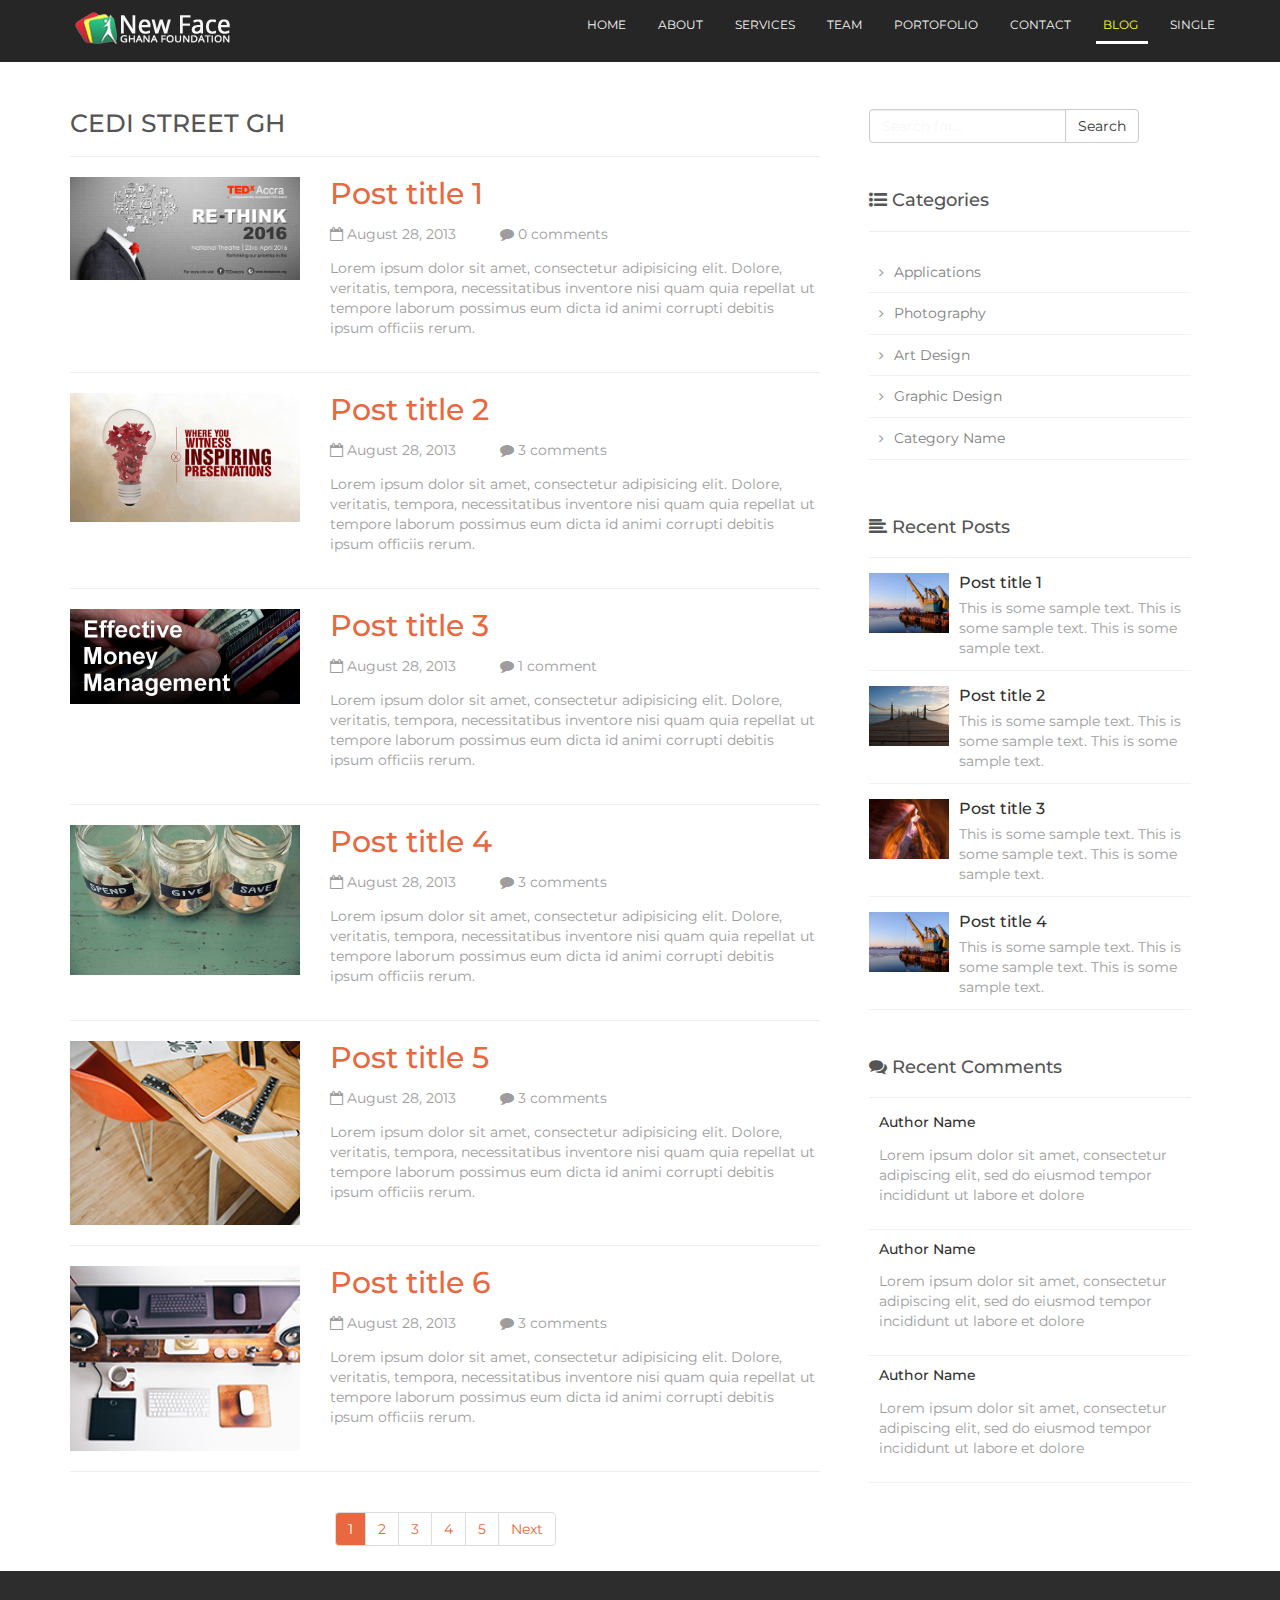
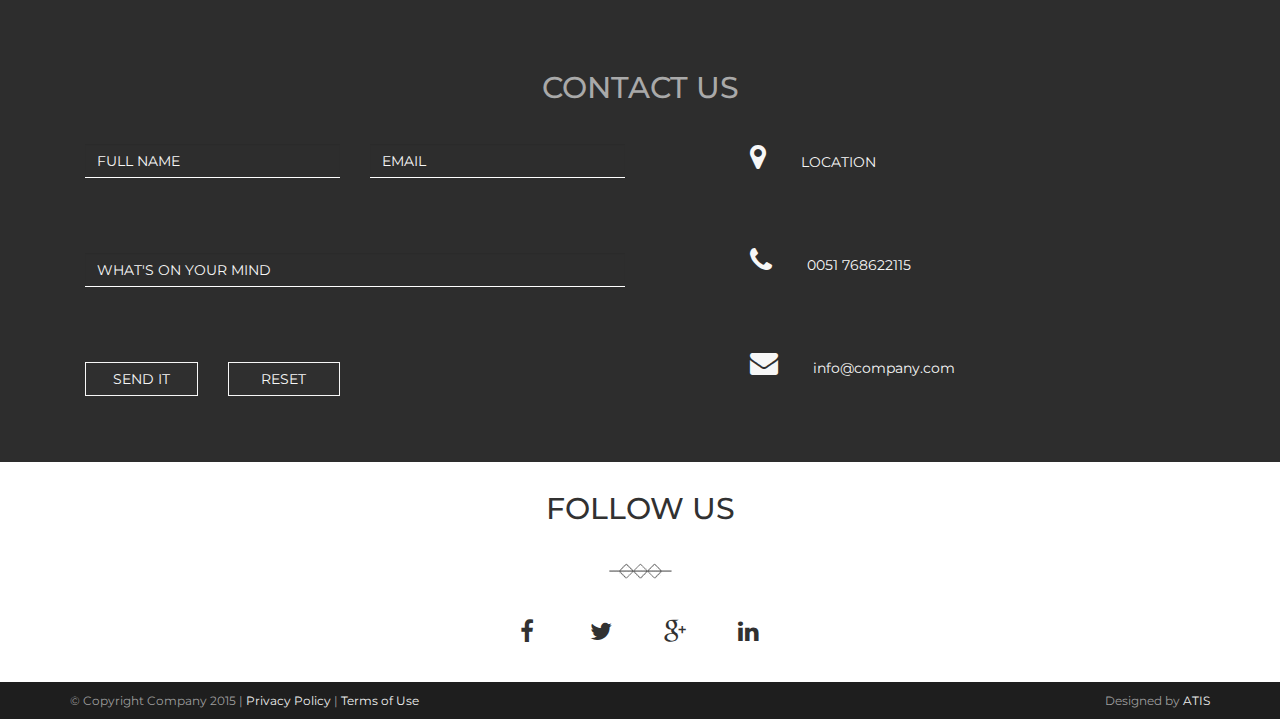
<file: blog.html>
<!DOCTYPE html>
<html lang="en">

	<head>
		<meta charset="utf-8">
		<meta http-equiv="X-UA-Compatible" content="IE=edge">
		<meta name="viewport" content="width=device-width, initial-scale=1">
		<meta name="description" content="">
		<meta name="author" content="">

        <title>Cedi Street - Blog</title>

        <!-- Bootstrap Core CSS -->

        <link href="css/bootstrap.min.css" rel="stylesheet">

        <!-- Custom Fonts -->
        <link href="font-awesome/css/font-awesome.min.css" rel="stylesheet" type="text/css">

        <!-- Custom CSS -->
		<link rel="stylesheet" href="css/style.css" >
        
        <!-- HTML5 Shim and Respond.js IE8 support of HTML5 elements and media queries -->
        <!-- WARNING: Respond.js doesn't work if you view the page via file:// -->
        <!--[if lt IE 9]>
            <script src="https://oss.maxcdn.com/libs/html5shiv/3.7.0/html5shiv.js"></script>
            <script src="https://oss.maxcdn.com/libs/respond.js/1.4.2/respond.min.js"></script>
            <![endif]

############Crafted#######With########Love##########From+_()_+)***()(*&?##WOEP_Inc#######



-->

	</head>

	<body data-spy="scroll">
		<!-- Navigation -->
		<nav class="navbar navbar-inverse navbar-fixed-top">
			<div class="container">
				<div class="navbar-header">
					<button type="button" class="navbar-toggle" data-toggle="collapse" data-target="#bs-example-navbar-collapse-1">
						<span class="sr-only">Toggle navigation</span>
						<span class="icon-bar"></span>
						<span class="icon-bar"></span>
						<span class="icon-bar"></span>
					</button>
					<a class="navbar-brand" href="#"><img src="images/newface7white.png" alt="company logo"/></a>
				</div>
				<div class="collapse navbar-collapse" id="bs-example-navbar-collapse-1">
					<ul class="nav navbar-nav navbar-right custom-menu">
						<li><a href="index.html#home">Home</a></li>
						<li><a href="index.html#about">About</a></li>
						<li><a href="index.html#services">Services</a></li>
						<li><a href="index.html#meet-team">Team</a></li>
						<li><a href="index.html#portfolio1">Portofolio</a></li>
						<li><a href="index.html#contact">Contact</a></li>
						<li class="active"><a href="blog.html">Blog</a></li>
						<li><a href="single-post.html">Single</a></li>
					</ul>
				</div>
			</div>
		</nav>

		<!-- Page Content -->
		<section class="container blog">
			<div class="row">
		        <!-- Blog Column -->
		        <div class="col-md-8">
		            <h1 class="page-header sidebar-title">
		                CEDI STREET GH
		            </h1>
		            <!-- First Blog Post -->
		            <div class="row blogu">
		                <div class="col-sm-4 col-md-4 ">
		                    <div class="blog-thumb">
		                        <a href="#">
		                            <img class="img-responsive" src="images/ted.jpg" alt="photo">
		                        </a>
		                    </div>
		                </div>
		                <div class="col-sm-8 col-md-8">
		                    <h2 class="blog-title">
		                        <a href="#">Post title 1</a>
		                    </h2>
		                    <p><i class="fa fa-calendar-o"></i>  August 28, 2013 
		                        <span class="comments-padding"></span>
		                        <i class="fa fa-comment"></i> 0 comments
		                    </p>
		                    <p>Lorem ipsum dolor sit amet, consectetur adipisicing elit. Dolore, veritatis, tempora, necessitatibus inventore nisi quam quia repellat ut tempore laborum possimus eum dicta id animi corrupti debitis ipsum officiis rerum.</p>
		                </div>
		            </div>
		            <hr>
		            <!-- Second Blog Post -->
		            <div class="row">
		                <div class="col-sm-4 col-md-4">
		                    <div class="blog-thumb">
		                        <a href="#">
		                            <img class="img-responsive" src="images/idea.png" alt="photo">
		                        </a>
		                    </div>
		                </div>
		                <div class="col-sm-8 col-md-8">
		                    <h2 class="blog-title">
		                        <a href="#">Post title 2</a>
		                    </h2>
		                    <p><i class="fa fa-calendar-o"></i> August 28, 2013 
		                       <span class="comments-padding"></span>
		                       <i class="fa fa-comment"></i> 3 comments
		                    </p>
		                    <p>Lorem ipsum dolor sit amet, consectetur adipisicing elit. Dolore, veritatis, tempora, necessitatibus inventore nisi quam quia repellat ut tempore laborum possimus eum dicta id animi corrupti debitis ipsum officiis rerum.</p>
		                </div>
		            </div>
		            <hr>
		            <!-- Third Blog Post -->
		            <div class="row">
		                <div class="col-sm-4 col-md-4">
		                    <div class="blog-thumb">
		                        <a href="#">
		                        <img class="img-responsive" src="images/ef.jpg" alt="photo">
		                        </a>
		                    </div>
		                </div>
		                <div class="col-sm-8 col-md-8">
		                    <h2 class="blog-title">
		                        <a href="#">Post title 3</a>
		                    </h2>
		                    <p><i class="fa fa-calendar-o"></i>  August 28, 2013 
		                        <span class="comments-padding"></span>
		                        <i class="fa fa-comment"></i> 1 comment
		                    </p>
		                    <p>Lorem ipsum dolor sit amet, consectetur adipisicing elit. Dolore, veritatis, tempora, necessitatibus inventore nisi quam quia repellat ut tempore laborum possimus eum dicta id animi corrupti debitis ipsum officiis rerum.</p>
		                </div>
		            </div>
		            <hr>
		            <!-- Fourth Blog Post -->
		            <div class="row">
		                <div class="col-sm-4 col-md-4">
		                    <div class="blog-thumb">
		                        <a href="#">
		                            <img class="img-responsive" src="images/money.jpg" alt="photo">
		                        </a>
		                    </div>
		                </div>
		                <div class="col-sm-8 col-md-8">
		                    <h2 class="blog-title">
		                        <a href="#">Post title 4</a>
		                    </h2>
		                    <p><i class="fa fa-calendar-o"></i> August 28, 2013 
		                       <span class="comments-padding"></span>
		                       <i class="fa fa-comment"></i> 3 comments
		                    </p>
		                    <p>Lorem ipsum dolor sit amet, consectetur adipisicing elit. Dolore, veritatis, tempora, necessitatibus inventore nisi quam quia repellat ut tempore laborum possimus eum dicta id animi corrupti debitis ipsum officiis rerum.</p>
		                </div>
		            </div>

		             <hr>
		            <!-- Fifth Blog Post -->
		            <div class="row">
		                <div class="col-sm-4 col-md-4">
		                    <div class="blog-thumb">
		                        <a href="#">
		                            <img class="img-responsive" src="images/blog-photo2.jpg" alt="photo">
		                        </a>
		                    </div>
		                </div>
		                <div class="col-sm-8 col-md-8">
		                    <h2 class="blog-title">
		                        <a href="#">Post title 5</a>
		                    </h2>
		                    <p><i class="fa fa-calendar-o"></i> August 28, 2013 
		                       <span class="comments-padding"></span>
		                       <i class="fa fa-comment"></i> 3 comments
		                    </p>
		                    <p>Lorem ipsum dolor sit amet, consectetur adipisicing elit. Dolore, veritatis, tempora, necessitatibus inventore nisi quam quia repellat ut tempore laborum possimus eum dicta id animi corrupti debitis ipsum officiis rerum.</p>
		                </div>
		            </div>

		             <hr>
		            <!-- Six Blog Post -->
		            <div class="row">
		                <div class="col-sm-4 col-md-4">
		                    <div class="blog-thumb">
		                        <a href="#">
		                            <img class="img-responsive" src="images/blog-photo3.jpg" alt="photo">
		                        </a>
		                    </div>
		                </div>
		                <div class="col-sm-8 col-md-8">
		                    <h2 class="blog-title">
		                        <a href="#">Post title 6</a>
		                    </h2>
		                    <p><i class="fa fa-calendar-o"></i> August 28, 2013 
		                       <span class="comments-padding"></span>
		                       <i class="fa fa-comment"></i> 3 comments
		                    </p>
		                    <p>Lorem ipsum dolor sit amet, consectetur adipisicing elit. Dolore, veritatis, tempora, necessitatibus inventore nisi quam quia repellat ut tempore laborum possimus eum dicta id animi corrupti debitis ipsum officiis rerum.</p>
		                </div>
		            </div>
		            


		            <hr>
		            <div class="text-center"> 
		                <ul class="pagination"> 
		                    <li class="active"> <a href="#">1</a> </li> 
		                    <li> <a href="#">2</a> </li> 
		                    <li> <a href="#">3</a> </li> 
		                    <li> <a href="#">4</a> </li> 
		                    <li> <a href="#">5</a> </li> 
		                    <li> <a href="#">Next</a> </li> 
		                </ul> 
		            </div>
		        </div>
		            <!-- Blog Sidebar Column -->
		            <aside class="col-md-4 sidebar-padding">
		                <div class="blog-sidebar">
		                    <div class="input-group searchbar">
		                        <input type="text" class="form-control searchbar" placeholder="Search for...">
		                        <span class="input-group-btn">
		                        <button class="btn btn-default" type="button">Search</button>
		                        </span>
		                    </div><!-- /input-group -->
		                </div>
		                <!-- Blog Categories -->
		                <div class="blog-sidebar">
		                    <h4 class="sidebar-title"><i class="fa fa-list-ul"></i> Categories</h4>
		                    <hr>
		                    <ul class="sidebar-list">
		                        <li><a href="#">Applications</a></li>
		                        <li><a href="#">Photography</a></li>
		                        <li><a href="#">Art Design</a></li>
		                        <li><a href="#">Graphic Design</a></li>
		                        <li><a href="#">Category Name</a></li>
		                    </ul>
		                </div>
		                <!-- Recent Posts -->
		                <div class="blog-sidebar">
		                    <h4 class="sidebar-title"><i class="fa fa-align-left"></i> Recent Posts</h4>
		                    <hr style="margin-bottom: 5px;">

		                    <div class="media">
		                        <a class="pull-left" href="#">
		                            <img class="img-responsive media-object" src="images/blog1.jpg" alt="Media Object">
		                        </a>
		                        <div class="media-body">
		                            <h4 class="media-heading"><a href="#">Post title 1</a></h4>
		                            This is some sample text. This is some sample text. This is some sample text.
		                        </div>
		                    </div>

		                    <div class="media">
		                        <a class="pull-left" href="#">
		                            <img class="img-responsive media-object" src="images/blog2.jpg" alt="Media Object">
		                        </a>
		                        <div class="media-body">
		                            <h4 class="media-heading"><a href="#">Post title 2</a></h4>
		                            This is some sample text. This is some sample text. This is some sample text.
		                        </div>
		                    </div>

		                    <div class="media">
		                        <a class="pull-left" href="#">
		                            <img class="img-responsive media-object" src="images/blog3.jpg" alt="Media Object">
		                        </a>
		                        <div class="media-body">
		                            <h4 class="media-heading"><a href="#">Post title 3</a></h4>
		                            This is some sample text. This is some sample text. This is some sample text.
		                        </div>
		                    </div>
		                    <div class="media">
		                        <a class="pull-left" href="#">
		                            <img class="img-responsive media-object" src="images/blog1.jpg" alt="Media Object">
		                        </a>
		                        <div class="media-body">
		                            <h4 class="media-heading"><a href="#">Post title 4</a></h4>
		                            This is some sample text. This is some sample text. This is some sample text.
		                        </div>
		                    </div>
		                </div>

		                <div class="blog-sidebar">
		                    <h4 class="sidebar-title"><i class="fa fa-comments"></i> Recent Comments</h4>
		                    <hr style="margin-bottom: 5px;">
		                     <ul class="sidebar-list">
		                        <li><h5 class="blog-title">Author Name</h5><p>Lorem ipsum dolor sit amet, consectetur adipiscing elit, sed do eiusmod tempor incididunt ut labore et dolore</p>
		                        </li>
		                        <li><h5 class="blog-title">Author Name</h5><p>Lorem ipsum dolor sit amet, consectetur adipiscing elit, sed do eiusmod tempor incididunt ut labore et dolore</p>
		                        </li>
		                        <li><h5 class="blog-title">Author Name</h5><p>Lorem ipsum dolor sit amet, consectetur adipiscing elit, sed do eiusmod tempor incididunt ut labore et dolore</p>
		                        </li>
							</ul>
						</div>

					</aside>
				</div>
		    </section>

        
		<section id="contact">
			<div class="container"> 
				<div class="row">
					<div class="col-md-12">
						<div class="col-lg-12">
							<div class="text-center color-elements">
							<h2>Contact Us</h2>
							</div>
						</div>
						<div class="col-lg-6 col-md-8">
							<form class="inline" id="contactForm" method="post" >
								<div class="row">
									<div class="col-sm-6 height-contact-element">
										<div class="form-group">
											<input type="text" name="first_name" class="form-control custom-labels" id="name" placeholder="FULL NAME" required data-validation-required-message="Please write your name!"/>
											<p class="help-block text-danger"></p>
										</div>
									</div>
									<div class="col-sm-6 height-contact-element">
										<div class="form-group">
											<input type="email" name="email" class="form-control custom-labels" id="email" placeholder="EMAIL" required data-validation-required-message="Please write your email!"/>
											<p class="help-block text-danger"></p>
										</div>
									</div>
									<div class="col-sm-12 height-contact-element">
										<div class="form-group">
											<input type="text" name="message" class="form-control custom-labels" id="message" placeholder="WHAT'S ON YOUR MIND" required data-validation-required-message="Please write a message!"/>
										</div>
									</div>
									<div class="col-sm-3 col-xs-6 height-contact-element">
										<div class="form-group">
											<input type="submit" class="btn btn-md btn-custom btn-noborder-radius" value="Send It"/>
										</div>
									</div>
									<div class="col-sm-3 col-xs-6 height-contact-element">
										<div class="form-group">
											<button type="button" class="btn btn-md btn-noborder-radius btn-custom" name="reset">RESET
											</button>
										</div>
									</div>
									<div class="col-sm-3 col-xs-6 height-contact-element">
										<div class="form-group">
											<div id="response_holder"></div>
										</div>
									</div>
									<div class="col-sm-12 contact-msg">
									<div id="success"></div>
									</div>
								</div>
							</form>
						</div>
						<div class="col-lg-5 col-md-3 col-lg-offset-1 col-md-offset-1">
							<div class="row">
								<div class="col-md-12 height-contact-element">
									<div class="form-group">
										<i class="fa fa-2x fa-map-marker"></i>
										<span class="text">LOCATION</span>
									</div>
								</div>
								<div class="col-md-12 height-contact-element">
									<div class="form-group">
										<i class="fa fa-2x fa-phone"></i>
										<span class="text">0051 768622115</span>
									 </div>
								 </div>
								<div class="col-md-12 height-contact-element">    
									<div class="form-group">
										<i class="fa fa-2x fa-envelope"></i>
										<span class="text">info@company.com</span>
									</div>
								</div>
							</div>
						</div>
					</div>
				</div>
			</div>
		</section>

		<section id="follow-us">
			<div class="container"> 
				<div class="text-center height-contact-element">
					<h2>FOLLOW US</h2>
				</div>
				<img class="img-responsive displayed" src="images/short.png" alt="short" />
				<div class="text-center height-contact-element">
					<ul class="list-unstyled list-inline list-social-icons">
						<li class="active"><a href="#"><i class="fa fa-facebook social-icons"></i></a></li>
						<li><a href="#"><i class="fa fa-twitter social-icons"></i></a></li>
						<li><a href="#"><i class="fa fa-google-plus social-icons"></i></a></li>
						<li><a href="#"><i class="fa fa-linkedin social-icons"></i></a></li>
					</ul>
				</div>
			</div>
		</section>

		<footer id="footer">
			<div class="container">
				<div class="row myfooter">
					<div class="col-sm-6"><div class="pull-left">
					© Copyright Company 2015 | <a href="#">Privacy Policy</a> | <a href="#">Terms of Use</a>
					</div></div>
					<div class="col-sm-6">
						<div class="pull-right">Designed by <a href="http://www.atis.al">ATIS</a></div>
					</div>
				</div>
			</div>
		</footer>


        <!-- jQuery -->
        <script src="js/jquery.js"></script>
        <!-- Bootstrap Core JavaScript -->
        <script src="js/bootstrap.min.js"></script>


        <!--Jquery Smooth Scrolling-->
        <script>
            $(document).ready(function(){
                $('.custom-menu a[href^="#"], .intro-scroller .inner-link').on('click',function (e) {
                    e.preventDefault();

                    var target = this.hash;
                    var $target = $(target);

                    $('html, body').stop().animate({
                        'scrollTop': $target.offset().top
                    }, 900, 'swing', function () {
                        window.location.hash = target;
                    });
                });

                $('a.page-scroll').bind('click', function(event) {
                    var $anchor = $(this);
                    $('html, body').stop().animate({
                        scrollTop: $($anchor.attr('href')).offset().top
                    }, 1500, 'easeInOutExpo');
                    event.preventDefault();
                });

               $(".nav a").on("click", function(){
                     $(".nav").find(".active").removeClass("active");
                    $(this).parent().addClass("active");
            	});

                $('body').append('<div id="toTop" class="btn btn-primary color1"><span class="glyphicon glyphicon-chevron-up"></span></div>');
                    $(window).scroll(function () {
                        if ($(this).scrollTop() != 0) {
                            $('#toTop').fadeIn();
                        } else {
                            $('#toTop').fadeOut();
                        }
                    }); 
                $('#toTop').click(function(){
                    $("html, body").animate({ scrollTop: 0 }, 700);
                    return false;
                });

            });
        </script>

    </body>
</html>
</file>
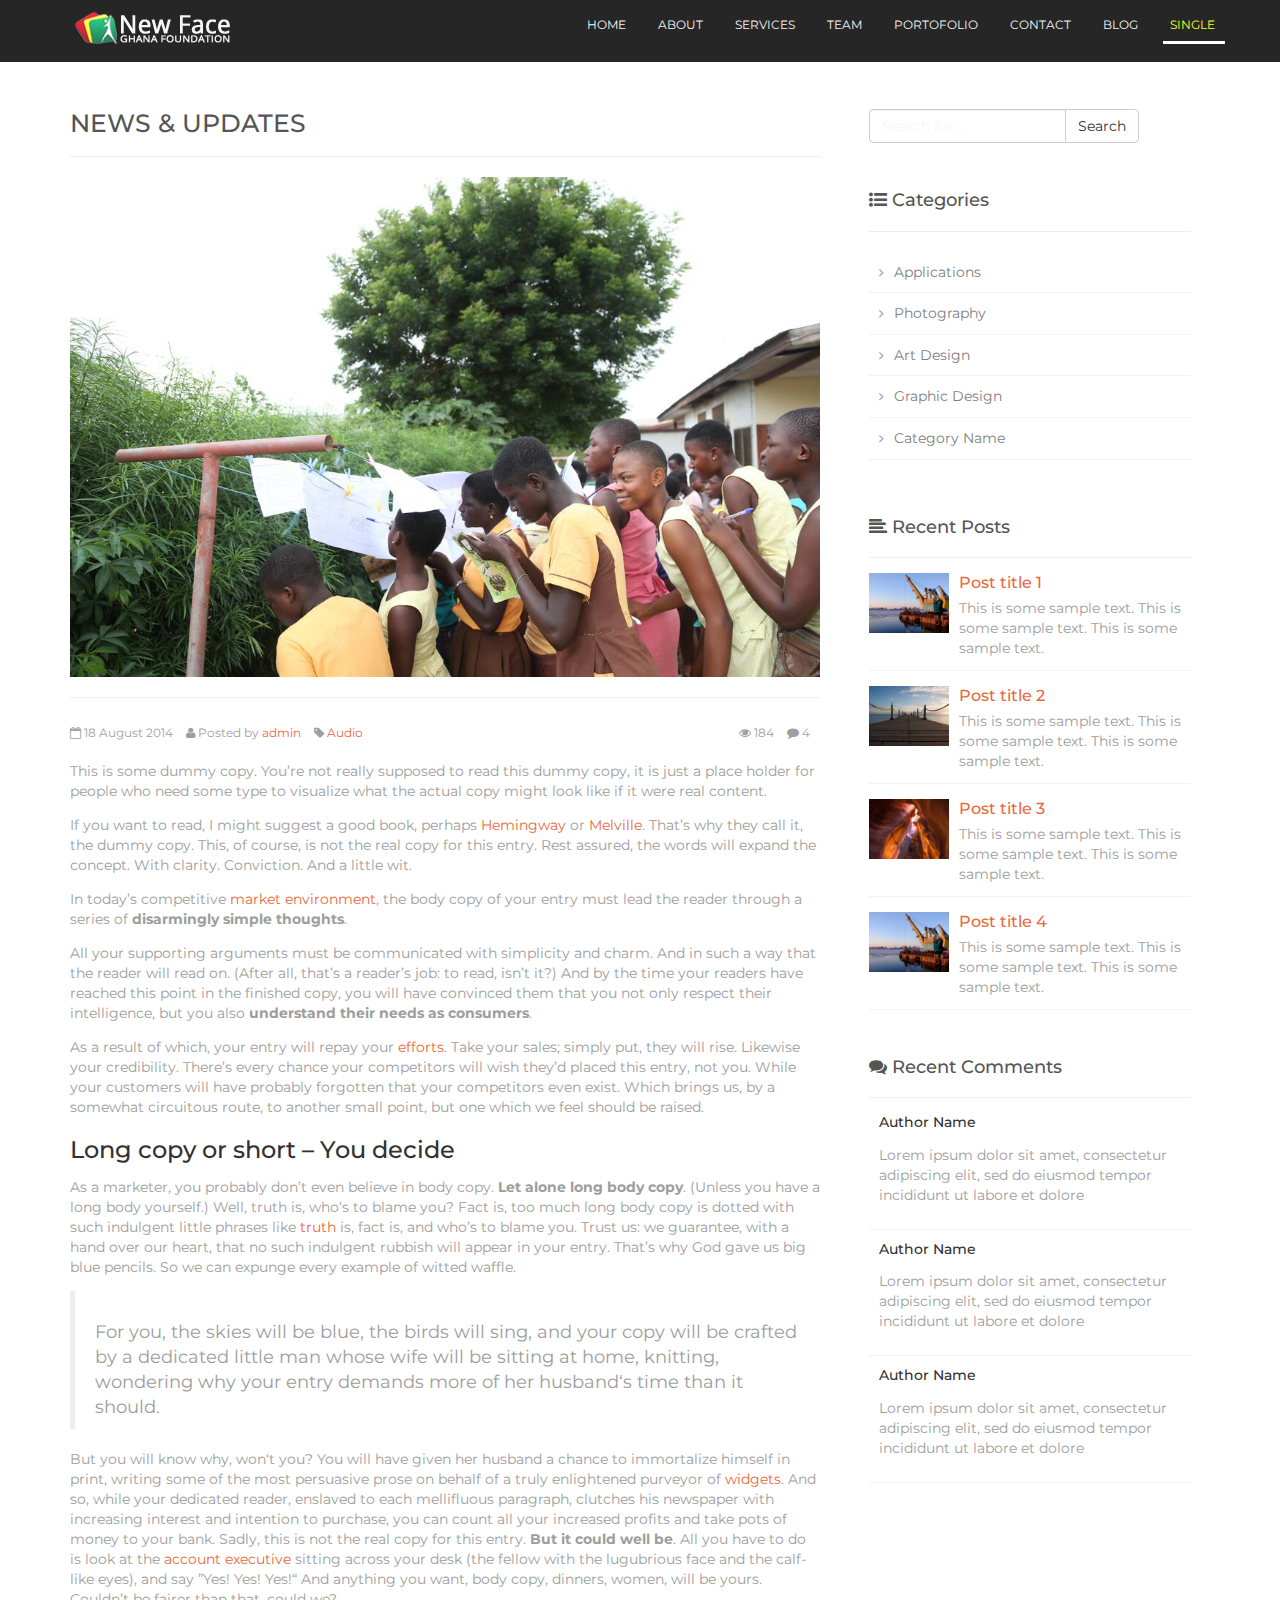
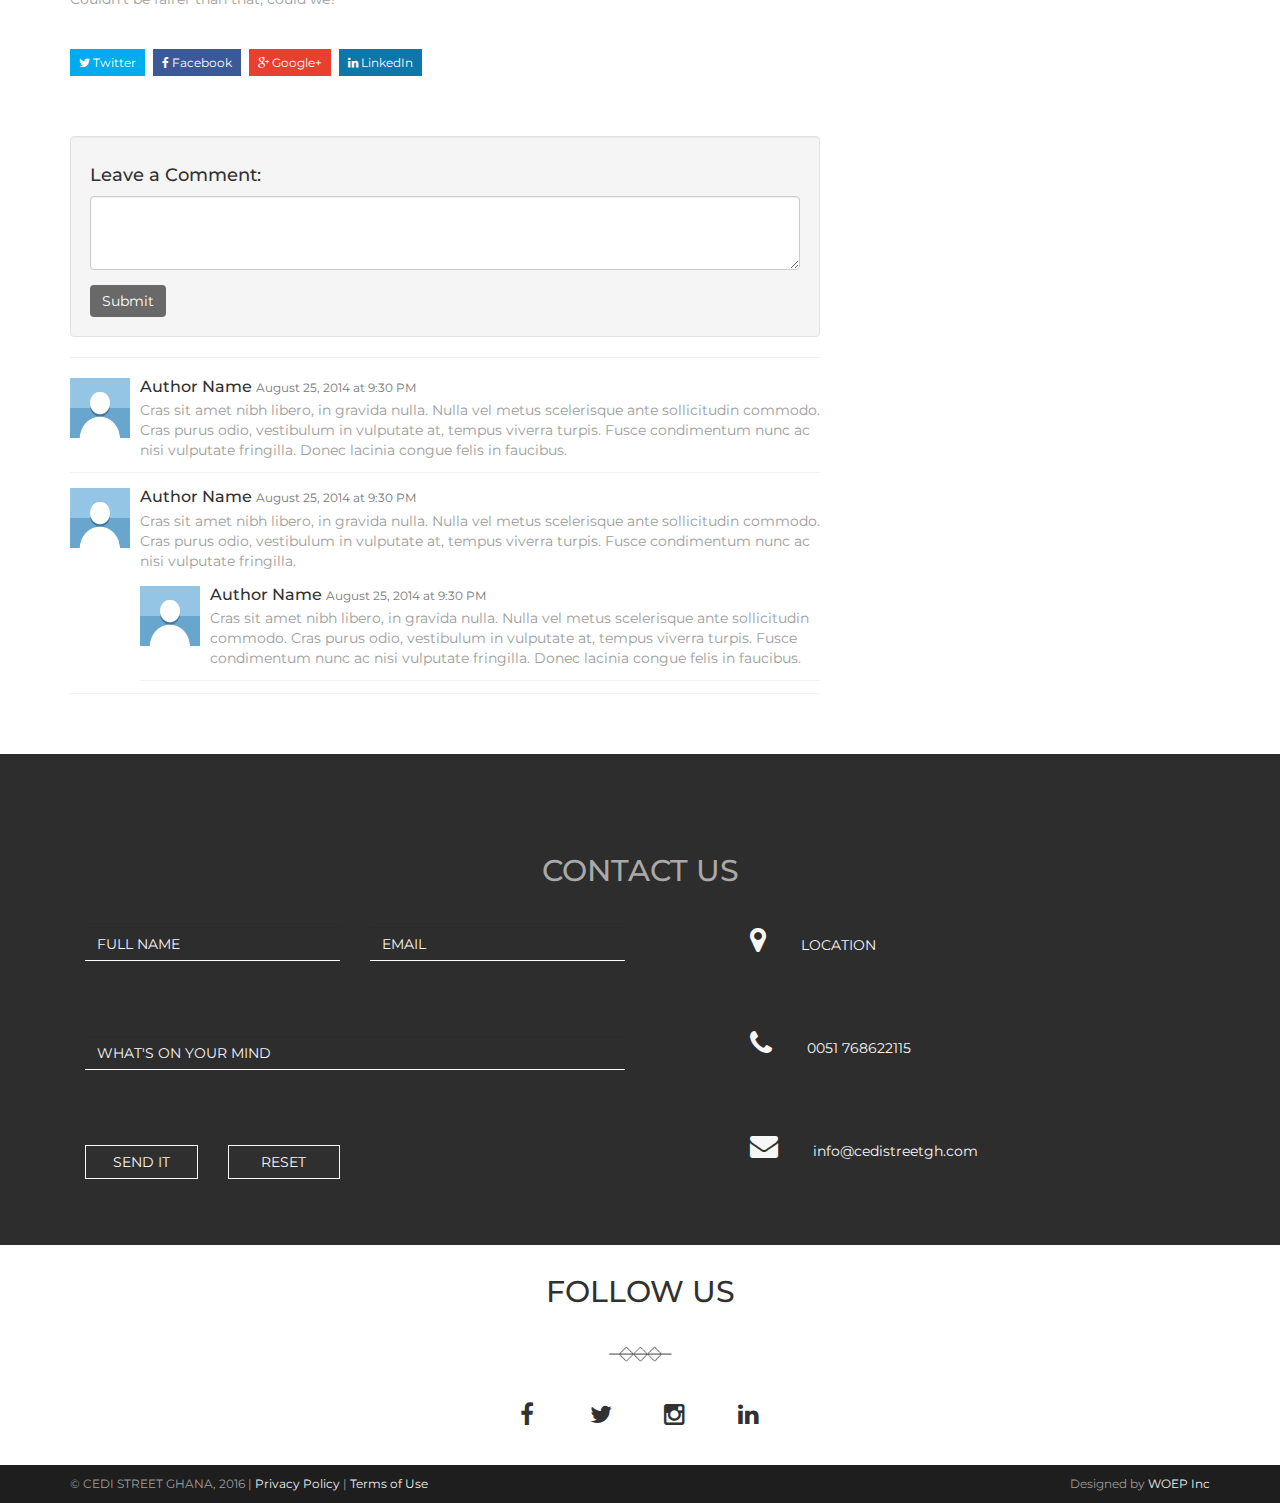
<file: single-post.html>
<!DOCTYPE html>
<html lang="en">

	<head>
		<meta charset="utf-8">
		<meta http-equiv="X-UA-Compatible" content="IE=edge">
		<meta name="viewport" content="width=device-width, initial-scale=1">
		<meta name="description" content="">
		<meta name="author" content="ATIS">

        <title>Cedi Street Gh</title>

        <!-- Bootstrap Core CSS -->

        <link href="css/bootstrap.min.css" rel="stylesheet">

        <!-- Custom Fonts -->
        <link href="font-awesome/css/font-awesome.min.css" rel="stylesheet" type="text/css">

        <!-- Custom CSS -->
		<link rel="stylesheet" href="css/style.css" >
        
        <!-- HTML5 Shim and Respond.js IE8 support of HTML5 elements and media queries -->
        <!-- WARNING: Respond.js doesn't work if you view the page via file:// -->
        <!--[if lt IE 9]>
            <script src="https://oss.maxcdn.com/libs/html5shiv/3.7.0/html5shiv.js"></script>
            <script src="https://oss.maxcdn.com/libs/respond.js/1.4.2/respond.min.js"></script>
            <![endif]-->

	</head>

    <body data-spy="scroll">
		<!-- Navigation -->
		<nav class="navbar navbar-inverse navbar-fixed-top">
			<div class="container">
				<div class="navbar-header">
					<button type="button" class="navbar-toggle" data-toggle="collapse" data-target="#bs-example-navbar-collapse-1">
						<span class="sr-only">Toggle navigation</span>
						<span class="icon-bar"></span>
						<span class="icon-bar"></span>
						<span class="icon-bar"></span>
					</button>
					<a class="navbar-brand" href="#"><img src="images/newface7white.png" alt="company logo"/></a>
				</div>
				<div class="collapse navbar-collapse" id="bs-example-navbar-collapse-1">
					<ul class="nav navbar-nav navbar-right custom-menu">
						<li><a href="index.html#home">Home</a></li>
						<li><a href="index.html#about">About</a></li>
						<li><a href="index.html#services">Services</a></li>
						<li><a href="index.html#meet-team">Team</a></li>
						<li><a href="index.html#portfolio1">Portofolio</a></li>
						<li><a href="index.html#contact">Contact</a></li>
						<li><a href="blog.html">Blog</a></li>
						<li class="active"><a href="single-post.html">Single</a></li>
					</ul>
				</div>
			</div>
		</nav>

    <!-- Page Content -->
	    <div class="container blog singlepost">
			<div class="row">
				<article class="col-md-8">
			        <h1 class="page-header sidebar-title">News & Updates</h1>
			        <img src="images/Youthpreneurship%202015%20(113).jpeg" class="img-responsive" alt="photo" />
			        <hr>
					<div class="row">
						<div class="col-md-12">
							<div class="entry-meta">
								 <span><i class="fa fa-calendar-o"></i> 18 August 2014</span>
								 <span><i class="fa fa-user"></i> Posted by <a href="#">admin</a></span>  
								 <span> <i class="fa fa-tag"></i> <a href="#" rel="tag">Audio</a></span>
								 <div class="pull-right"><span><i class="fa fa-eye"></i> 184</span> <span><i class="fa fa-comment"></i> 4</span></div>
							</div>
					</div>
					</div>
					<p>This is some dummy copy. You&rsquo;re not really supposed to read this dummy copy, it is just a place holder for people who need some type to visualize what the actual copy might look like if it were real content.</p>
					<p>If you want to read, I might suggest a good book, perhaps <a title="Hemingway" href="http://en.wikipedia.org/wiki/Ernest_Hemingway">Hemingway</a> or <a title="Melville" href="http://en.wikipedia.org/wiki/Herman_Melville">Melville</a>. That&rsquo;s why they call it, the dummy copy. This, of course, is not the real copy for this entry. Rest assured, the words will expand the concept. With clarity. Conviction. And a little wit.</p>
					<p>In today&rsquo;s competitive <a title="market environment" href="http://en.wikipedia.org/wiki/Market_environment">market environment</a>, the body copy of your entry must lead the reader through a series of <strong>disarmingly simple thoughts</strong>.</p>
					<p>All your supporting arguments must be communicated with simplicity and charm. And in such a way that the reader will read on. (After all, that&rsquo;s a reader&rsquo;s job: to read, isn&rsquo;t it?) And by the time your readers have reached this point in the finished copy, you will have convinced them that you not only respect their intelligence, but you also <strong>understand their needs as consumers</strong>.</p>
					<p>As a result of which, your entry will repay your <a title="writing" href="http://en.wikipedia.org/wiki/Writing">efforts</a>. Take your sales; simply put, they will rise. Likewise your credibility. There&rsquo;s every chance your competitors will wish they&rsquo;d placed this entry, not you. While your customers will have probably forgotten that your competitors even exist. Which brings us, by a somewhat circuitous route, to another small point, but one which we feel should be raised.</p>
					<h3>Long copy or short – You decide</h3>
					<p>As a marketer, you probably don&rsquo;t even believe in body copy. <strong>Let alone long body copy</strong>. (Unless you have a long body yourself.) Well, truth is, who&lsquo;s to blame you? Fact is, too much long body copy is dotted with such indulgent little phrases like <a title="truth" href="http://en.wikipedia.org/wiki/Truth">truth</a> is, fact is, and who&rsquo;s to blame you. Trust us: we guarantee, with a hand over our heart, that no such indulgent rubbish will appear in your entry. That&rsquo;s why God gave us big blue pencils. So we can expunge every example of witted waffle.</p>
					<blockquote>
					  <p>For you, the skies will be blue, the birds will sing, and your copy will be crafted by a dedicated little man whose wife will be sitting at home, knitting, wondering why your entry demands more of her husband&lsquo;s time than it should.</p>
					</blockquote>
					<p>But you will know why, won&lsquo;t you? You will have given her husband a chance to immortalize himself in print, writing some of the most persuasive prose on behalf of a truly enlightened purveyor of <a title="widgets" href="http://en.wikipedia.org/wiki/Widgets">widgets</a>. And so, while your dedicated reader, enslaved to each mellifluous paragraph, clutches his newspaper with increasing interest and intention to purchase, you can count all your increased profits and take pots of money to your bank. Sadly, this is not the real copy for this entry. <strong>But it could well be</strong>. All you have to do is look at the <a title="account executive" href="http://en.wikipedia.org/wiki/Account_executive">account executive</a> sitting across your desk (the fellow with the lugubrious face and the calf-like eyes), and say &rdquo;Yes! Yes! Yes!&ldquo; And anything you want, body copy, dinners, women, will be yours. Couldn&rsquo;t be fairer than that, could we?</p>

					<div class="mysharing">
					<!-- Twitter -->
					<a href="http://twitter.com/home?status=" title="Share on Twitter" target="_blank" class="btn btn-twitter"><i class="fa fa-twitter"></i> Twitter</a>
					 <!-- Facebook -->
					<a href="https://www.facebook.com/sharer/sharer.php?u=" title="Share on Facebook" target="_blank" class="btn btn-facebook"><i class="fa fa-facebook"></i> Facebook</a>
					<!-- Google+ -->
					<a href="https://plus.google.com/share?url=" title="Share on Google+" target="_blank" class="btn btn-googleplus"><i class="fa fa-google-plus"></i> Google+</a>
					<!-- LinkedIn --> 
					<a href="http://www.linkedin.com/shareArticle?mini=true" title="Share on LinkedIn" target="_blank" class="btn btn-linkedin"><i class="fa fa-linkedin"></i> LinkedIn</a>
					</div>

					<!-- Blog Comments -->
			        <div class="comments1">
						<div class="well">
							<h4>Leave a Comment:</h4>
							<form>
								<div class="form-group">
									<textarea class="form-control" rows="3"></textarea>
								</div>
								<button type="submit" class="btn btn-primary">Submit</button>
							</form>
						</div>
						<hr>
						<div class="media">
							<a class="pull-left" href="#">
							 	<img class="media-object" src="images/avatar1.png" alt="">
							</a>
							<div class="media-body">
								<h4 class="media-heading">Author Name
									<small>August 25, 2014 at 9:30 PM</small>
								</h4>
								Cras sit amet nibh libero, in gravida nulla. Nulla vel metus scelerisque ante sollicitudin commodo. Cras purus odio, vestibulum in vulputate at, tempus viverra turpis. Fusce condimentum nunc ac nisi vulputate fringilla. Donec lacinia congue felis in faucibus.
							</div>
						</div>
						<div class="media">
							<a class="pull-left" href="#">
							    <img class="media-object" src="images/avatar1.png" alt="">
							</a>
							<div class="media-body">
								<h4 class="media-heading">Author Name
									<small>August 25, 2014 at 9:30 PM</small>
								</h4>
								Cras sit amet nibh libero, in gravida nulla. Nulla vel metus scelerisque ante sollicitudin commodo. Cras purus odio, vestibulum in vulputate at, tempus viverra turpis. Fusce condimentum nunc ac nisi vulputate fringilla.
								<div class="media">
									<a class="pull-left" href="#">
										<img class="media-object" src="images/avatar1.png" alt="">
									</a>
									<div class="media-body">
										<h4 class="media-heading">Author Name
											<small>August 25, 2014 at 9:30 PM</small>
										</h4>
										Cras sit amet nibh libero, in gravida nulla. Nulla vel metus scelerisque ante sollicitudin commodo. Cras purus odio, vestibulum in vulputate at, tempus viverra turpis. Fusce condimentum nunc ac nisi vulputate fringilla. Donec lacinia congue felis in faucibus.
									</div>
								</div>
							</div>
						</div>
			        </div>
			    </article>
				<!-- Blog Sidebar Column -->
				<aside class="col-md-4 sidebar-padding">
					<div class="blog-sidebar">
						<div class="input-group searchbar">
							<input type="text" class="form-control searchbar" placeholder="Search for...">
							<span class="input-group-btn">
							<button class="btn btn-default" type="button">Search</button>
							</span>
						</div><!-- /input-group -->
					</div>
					<!-- Blog Categories -->
					<div class="blog-sidebar">
						<h4 class="sidebar-title"><i class="fa fa-list-ul"></i> Categories</h4>
						<hr>
						<ul class="sidebar-list">
							<li><a href="#">Applications</a></li>
							<li><a href="#">Photography</a></li>
							<li><a href="#">Art Design</a></li>
							<li><a href="#">Graphic Design</a></li>
							<li><a href="#">Category Name</a></li>
						</ul>
					</div>
					<!-- Recent Posts -->
					<div class="blog-sidebar">
					    <h4 class="sidebar-title"><i class="fa fa-align-left"></i> Recent Posts</h4>
					    <hr style="margin-bottom: 5px;">

					    <div class="media">
					        <a class="pull-left" href="#">
					            <img class="img-responsive media-object" src="images/blog1.jpg" alt="Media Object">
					        </a>
					        <div class="media-body">
					            <h4 class="media-heading"><a href="#">Post title 1</a></h4>
					            This is some sample text. This is some sample text. This is some sample text.
					        </div>
					    </div>

					    <div class="media">
					        <a class="pull-left" href="#">
					            <img class="img-responsive media-object" src="images/blog2.jpg" alt="Media Object">
					        </a>
					        <div class="media-body">
					            <h4 class="media-heading"><a href="#">Post title 2</a></h4>
					            This is some sample text. This is some sample text. This is some sample text.
					        </div>
					    </div>

					    <div class="media">
					        <a class="pull-left" href="#">
					            <img class="img-responsive media-object" src="images/blog3.jpg" alt="Media Object">
					        </a>
					        <div class="media-body">
					            <h4 class="media-heading"><a href="#">Post title 3</a></h4>
					            This is some sample text. This is some sample text. This is some sample text.
					        </div>
					    </div>
					    <div class="media">
					        <a class="pull-left" href="#">
					            <img class="img-responsive media-object" src="images/blog1.jpg" alt="Media Object">
					        </a>
					        <div class="media-body">
					            <h4 class="media-heading"><a href="#">Post title 4</a></h4>
					            This is some sample text. This is some sample text. This is some sample text.
					        </div>
					    </div>
					</div>

					<div class="blog-sidebar">
					    <h4 class="sidebar-title"><i class="fa fa-comments"></i> Recent Comments</h4>
					    <hr style="margin-bottom: 5px;">
					     <ul class="sidebar-list">
					        <li><h5 class="blog-title">Author Name</h5><p>Lorem ipsum dolor sit amet, consectetur adipiscing elit, sed do eiusmod tempor incididunt ut labore et dolore</p>
					        </li>
					        <li><h5 class="blog-title">Author Name</h5><p>Lorem ipsum dolor sit amet, consectetur adipiscing elit, sed do eiusmod tempor incididunt ut labore et dolore</p>
					        </li>
					        <li><h5 class="blog-title">Author Name</h5><p>Lorem ipsum dolor sit amet, consectetur adipiscing elit, sed do eiusmod tempor incididunt ut labore et dolore</p>
					        </li>
					    </ul>
					</div>

				</aside>
			</div>
	    </div>


<section id="contact">
			<div class="container"> 
				<div class="row">
					<div class="col-md-12">
						<div class="col-lg-12">
							<div class="text-center color-elements">
							<h2>Contact Us</h2>
							</div>
						</div>
						<div class="col-lg-6 col-md-8">
							<form class="inline" id="contactForm" method="post" >
								<div class="row">
									<div class="col-sm-6 height-contact-element">
										<div class="form-group">
											<input type="text" name="first_name" class="form-control custom-labels" id="name" placeholder="FULL NAME" required data-validation-required-message="Please write your name!"/>
											<p class="help-block text-danger"></p>
										</div>
									</div>
									<div class="col-sm-6 height-contact-element">
										<div class="form-group">
											<input type="email" name="email" class="form-control custom-labels" id="email" placeholder="EMAIL" required data-validation-required-message="Please write your email!"/>
											<p class="help-block text-danger"></p>
										</div>
									</div>
									<div class="col-sm-12 height-contact-element">
										<div class="form-group">
											<input type="text" name="message" class="form-control custom-labels" id="message" placeholder="WHAT'S ON YOUR MIND" required data-validation-required-message="Please write a message!"/>
										</div>
									</div>
									<div class="col-sm-3 col-xs-6 height-contact-element">
										<div class="form-group">
											<input type="submit" class="btn btn-md btn-custom btn-noborder-radius" value="Send It"/>
										</div>
									</div>
									<div class="col-sm-3 col-xs-6 height-contact-element">
										<div class="form-group">
											<button type="button" class="btn btn-md btn-noborder-radius btn-custom" name="reset">RESET
											</button>
										</div>
									</div>
									<div class="col-sm-3 col-xs-6 height-contact-element">
										<div class="form-group">
											<div id="response_holder"></div>
										</div>
									</div>
									<div class="col-sm-12 contact-msg">
									<div id="success"></div>
									</div>
								</div>
							</form>
						</div>
						<div class="col-lg-5 col-md-3 col-lg-offset-1 col-md-offset-1">
							<div class="row">
								<div class="col-md-12 height-contact-element">
									<div class="form-group">
										<i class="fa fa-2x fa-map-marker"></i>
										<span class="text">LOCATION</span>
									</div>
								</div>
								<div class="col-md-12 height-contact-element">
									<div class="form-group">
										<i class="fa fa-2x fa-phone"></i>
										<span class="text">0051 768622115</span>
									 </div>
								 </div>
								<div class="col-md-12 height-contact-element">    
									<div class="form-group">
										<i class="fa fa-2x fa-envelope"></i>
										<span class="text">info@cedistreetgh.com</span>
									</div>
								</div>
							</div>
						</div>
					</div>
				</div>
			</div>
		</section>

		<section id="follow-us">
			<div class="container"> 
				<div class="text-center height-contact-element">
					<h2>FOLLOW US</h2>
				</div>
				<img class="img-responsive displayed" src="images/short.png" alt="short" />
				<div class="text-center height-contact-element">
					<ul class="list-unstyled list-inline list-social-icons">
						<li class="active"><a href="https://www.facebook.com/CediStreetGH/"><i class="fa fa-facebook social-icons"></i></a></li>
						<li><a href=""><i class="fa fa-twitter social-icons"></i></a></li>
						<li><a href="#"><i class="fa fa-instagram social-icons"></i></a></li>
						<li><a href="#"><i class="fa fa-linkedin social-icons"></i></a></li>
					</ul>
				</div>
			</div>
		</section>

		<footer id="footer">
			<div class="container">
				<div class="row myfooter">
					<div class="col-sm-6"><div class="pull-left">
					© CEDI STREET GHANA, 2016 | <a href="#">Privacy Policy</a> | <a href="#">Terms of Use</a>
					</div></div>
					<div class="col-sm-6">
						<div class="pull-right">Designed by <a href="http://www.atis.al">WOEP Inc</a></div>
					</div>
				</div>
			</div>
		</footer>

        <!-- jQuery -->
        <script src="js/jquery.js"></script>
        <!-- Bootstrap Core JavaScript -->
        <script src="js/bootstrap.min.js"></script>

        <!--Jquery Smooth Scrolling-->
        <script>
            $(document).ready(function(){
                $('.custom-menu a[href^="#"], .intro-scroller .inner-link').on('click',function (e) {
                    e.preventDefault();

                    var target = this.hash;
                    var $target = $(target);

                    $('html, body').stop().animate({
                        'scrollTop': $target.offset().top
                    }, 900, 'swing', function () {
                        window.location.hash = target;
                    });
                });
            });
        </script>

        <script>
            $(".nav a").on("click", function(){
                     $(".nav").find(".active").removeClass("active");
                    $(this).parent().addClass("active");
            });
        </script>

        <script>
        //jQuery for page scrolling feature - requires jQuery Easing plugin
            $(function() {
                $('a.page-scroll').bind('click', function(event) {
                    var $anchor = $(this);
                    $('html, body').stop().animate({
                        scrollTop: $($anchor.attr('href')).offset().top
                    }, 1500, 'easeInOutExpo');
                    event.preventDefault();
                });
            });
        </script>

        <script>
            $(document).ready(function(){
                $('body').append('<div id="toTop" class="btn btn-primary color1"><span class="glyphicon glyphicon-chevron-up"></span></div>');
                    $(window).scroll(function () {
                        if ($(this).scrollTop() != 0) {
                            $('#toTop').fadeIn();
                        } else {
                            $('#toTop').fadeOut();
                        }
                    }); 
                $('#toTop').click(function(){
                    $("html, body").animate({ scrollTop: 0 }, 700);
                    return false;
                });
            });
        </script>

    </body>
</html>
</file>
<file: css/style.css>
@import url(http://fonts.googleapis.com/css?family=Montserrat:300italic,400italic,600italic,700italic,400,300,600,700);

.cb-slideshow, .cb-slideshow:after { position:absolute; width:100%; height:100%; top: 0px; left: 0px; z-index: 0; background-color:#131313;
}
.cb-slideshow li span { width: 100%; height: 100%; position: absolute; top: 0px; left: 0px; color: transparent;background-size: cover;
    background-repeat: none; opacity: 0; z-index: 0; -webkit-backface-visibility: hidden; -webkit-animation: imageAnimation 36s linear infinite 0s;
    -moz-animation: imageAnimation 36s linear infinite 0s; -o-animation: imageAnimation 36s linear infinite 0s; -ms-animation: imageAnimation 36s linear infinite 0s;
    animation: imageAnimation 36s linear infinite 0s; }
.cb-slideshow li div { z-index: 1000; position: absolute; bottom: 30px; left: 0px; width: 100%; text-align: center; opacity: 0; color: #fff;
    -webkit-animation: titleAnimation 36s linear infinite 0s; -moz-animation: titleAnimation 36s linear infinite 0s; -o-animation: titleAnimation 36s linear infinite 0s;
    -ms-animation: titleAnimation 36s linear infinite 0s; animation: titleAnimation 36s linear infinite 0s; }
.cb-slideshow li div h3 { font-family: 'Montserrat'; font-size: 70px; padding-left: 20px; line-height: 50px; color:#E96840; }
.cb-slideshow h3,.cb-slideshow h4{ margin-bottom: 15%; }
.cb-slideshow li:nth-child(1) span { background-image: url(../images/wal1.jpg); }
.cb-slideshow li:nth-child(2) span { background-image: url(../images/wal2.jpg); -webkit-animation-delay: 6s; -moz-animation-delay: 6s;
    -o-animation-delay: 6s; -ms-animation-delay: 6s; animation-delay: 6s; }
.cb-slideshow li:nth-child(3) span { background-image: url(../images/wal3.jpg); -webkit-animation-delay: 12s; -moz-animation-delay: 12s;
    -o-animation-delay: 12s; -ms-animation-delay: 12s; animation-delay: 12s; }
.cb-slideshow li:nth-child(4) span { background-image: url(../images/wal4.jpg); -webkit-animation-delay: 18s; -moz-animation-delay: 18s;
    -o-animation-delay: 18s; -ms-animation-delay: 18s; animation-delay: 18s; }
.cb-slideshow li:nth-child(5) span { background-image: url(../images/wal1.jpg); -webkit-animation-delay: 24s; -moz-animation-delay: 24s;
    -o-animation-delay: 24s; -ms-animation-delay: 24s; animation-delay: 24s; }
.cb-slideshow li:nth-child(6) span { background-image: url(../images/wal2.jpg); -webkit-animation-delay: 30s; -moz-animation-delay: 30s;
    -o-animation-delay: 30s; -ms-animation-delay: 30s; animation-delay: 30s; }
.cb-slideshow li:nth-child(2) div { -webkit-animation-delay: 6s; -moz-animation-delay: 6s; -o-animation-delay: 6s; -ms-animation-delay: 6s;
    animation-delay: 6s; }
.cb-slideshow li:nth-child(3) div { -webkit-animation-delay: 12s; -moz-animation-delay: 12s; -o-animation-delay: 12s; -ms-animation-delay: 12s; animation-delay: 12s; }
.cb-slideshow li:nth-child(4) div { -webkit-animation-delay: 18s; -moz-animation-delay: 18s; -o-animation-delay: 18s; -ms-animation-delay: 18s; animation-delay: 18s; }
.cb-slideshow li:nth-child(5) div { -webkit-animation-delay: 24s; -moz-animation-delay: 24s; -o-animation-delay: 24s; -ms-animation-delay: 24s; animation-delay: 24s; }
.cb-slideshow li:nth-child(6) div { -webkit-animation-delay: 30s; -moz-animation-delay: 30s; -o-animation-delay: 30s; -ms-animation-delay: 30s; animation-delay: 30s; }
/* Animation for the slideshow images */
@-webkit-keyframes imageAnimation { 0% { opacity: 0; -webkit-animation-timing-function: ease-in; } 8% { opacity: 1; -webkit-animation-timing-function: ease-out; } 17% { opacity: 1 } 25% { opacity: 0 } 100% { opacity: 0 } }
@-moz-keyframes imageAnimation { 0% { opacity: 0;  -moz-animation-timing-function: ease-in; } 8% { opacity: 1; -moz-animation-timing-function: ease-out; } 17% { opacity: 1 } 25% { opacity: 0 } 100% { opacity: 0 } }
@-o-keyframes imageAnimation { 0% { opacity: 0; -o-animation-timing-function: ease-in; } 8% { opacity: 1; -o-animation-timing-function: ease-out; } 17% { opacity: 1 } 25% { opacity: 0 } 100% { opacity: 0 } }
@-ms-keyframes imageAnimation { 0% { opacity: 0; -ms-animation-timing-function: ease-in; } 8% { opacity: 1; -ms-animation-timing-function: ease-out; } 17% { opacity: 1 } 25% { opacity: 0 } 100% { opacity: 0 } }
@keyframes imageAnimation { 0% { opacity: 0; animation-timing-function: ease-in; } 8% { opacity: 1; animation-timing-function: ease-out; }
    17% { opacity: 1 } 25% { opacity: 0 } 100% { opacity: 0 } }
/* Animation for the title */
@-webkit-keyframes titleAnimation { 0% { opacity: 0 } 8% { opacity: 1 } 17% { opacity: 1 } 19% { opacity: 0 } 100% { opacity: 0 } }
@-moz-keyframes titleAnimation { 0% { opacity: 0 } 8% { opacity: 1 } 17% { opacity: 1 } 19% { opacity: 0 } 100% { opacity: 0 } }
@-o-keyframes titleAnimation { 0% { opacity: 0 } 8% { opacity: 1 } 17% { opacity: 1 } 19% { opacity: 0 } 100% { opacity: 0 } }
@-ms-keyframes titleAnimation { 0% { opacity: 0 } 8% { opacity: 1 } 17% { opacity: 1 } 19% { opacity: 0 } 100% { opacity: 0 } }
@keyframes titleAnimation { 0% { opacity: 0 } 8% { opacity: 1 } 17% { opacity: 1 } 19% { opacity: 0 } 100% { opacity: 0 } }
/* Show at least something when animations not supported */
.no-cssanimations .cb-slideshow li span{ opacity: 1; }

@media screen and (max-width: 1140px) { .cb-slideshow li div h3 { font-size: 140px } }
@media screen and (max-width: 600px) { .cb-slideshow li div h3 { font-size: 60px } }
@media screen and (min-width: 600px) { .cb-slideshow li div h3 { font-size: 70px;line-height: 60px; text-align: center;} }
img.displayed { display: block; margin-left: auto; margin-right: auto; background-color: transparent;}
.scroll-filter{background-color: rgba(0,0,0,0.5);} .intro-scroller { position: absolute; left: 0px; text-align: center; z-index: 9999;
width: 100%; bottom:20px; }
.intro-scroller p{color:#fff;}
.scroll-down{ background-color: #1E1E1E; width:100%; height:60px; position:center; text-align:center; }
.custom-scroll{ color:#fff; }
.mouse-icon { border: 2px solid; border-radius: 15px; bottom: 70px; height: 50px; left: 0; margin: 0 auto; position: absolute; right: 0;
width: 27px; cursor: pointer; -webkit-transition: all .3s linear; -moz-transition: all .3s linear; -ms-transition: all .3s linear; -o-transition: all .3s linear; transition: all .3s linear; }
.mouse-icon:hover {opacity: 0.3 !important;-webkit-transition: all .3s;-moz-transition: all .3s;-ms-transition: all .3s;-o-transition: all .3s;transition: all .3s;}
.mouse-icon .wheel { -webkit-animation: 1.7s ease 0s normal none infinite magic-mouse-icon; -moz-animation: 1.7s ease 0s normal none infinite magic-mouse-icon; -o-animation: 1.7s ease 0s normal none infinite magic-mouse-icon; animation: 1.7s ease 0s normal none infinite magic-mouse-icon; border-radius: 30%; background: #fff; height: 12px; left: 0; margin-left: auto; margin-right: auto;
margin-top: 6px; right: 0; width: 5px; }
a.inner-link { color: #fff; text-decoration: none; }
.cb-slideshow li span{ filter: brightness(40%); -webkit-filter: brightness(40%); -moz-filter: brightness(40%); -o-filter: brightness(40%); -ms-filter: brightness(40%); }
@media only screen and (max-width:767px) { .mouse-icon { bottom:10px; } .cb-slideshow li div h3 { font-size:30px; } }
body { color: #313131; font-family: 'Montserrat'; }
::-moz-selection { background: #E96840;color:#fff; }
::-webkit-selection { background: #E96840;color:#fff; }
::selection { background: #E96840;color:#fff;} 
html, body { height: 100%; }
a{color:darkyellow;text-decoration:none}
a:focus,a:hover{color:#313131;text-decoration:none;}
.img-portfolio { margin-bottom: 30px; }
.img-hover:hover { opacity: 0.8; }
header.carousel { height: 100%; max-height: 650px; }
header.carousel .item, header.carousel .item.active, header.carousel .carousel-inner { height: 100%; }
header.carousel .fill2 { width: 100%; height: 100%; background-position: center; background-size: cover; background-color: #1B2D2D; }
header.carousel .fill { width: 100%; height: 100%; background-position: center; background-size: cover; background-color:yellow; }
.error-404 { font-size: 100px; }
.price { display: block; font-size: 50px; line-height: 50px;}
.price sup { top: -20px; left: 2px; font-size: 20px; }
.period { display: block; font-style: italic; }
footer { background-color: #1E1E1E; width:100%; display:block; color:#f7f7f7; }
@media(max-width:991px) {.customer-img, .img-related { margin-bottom: 30px; } }
@media(max-width:767px) {.img-portfolio { margin-bottom: 15px;} header.carousel .carousel { height: 70%; } }
.height-contact-element {margin:30px 0;} 
.carousel-indicators-size{width:15px;height:15px;}
.custom-container{height:300px;}
.custom-labels{background-color:transparent;border-radius:0px; border:0px; border-bottom: 1px solid white}
.btn-noborder-radius{border-radius:0px;}
.menu-border-bottom{background-color:transparent;border-bottom:2px solid white;}
.color-elements{color:darkgrey;}
.custom-menu li{font-size: 12px;padding:0px 0px;}
.btn-custom, .btn-custom:active,.btn-custom:focus, .btn-custom:hover{background-color:#E96840;border-color:#E96840}
#about {padding: 80px 0px 40px 0px;/*background-image:url("../images/background.jpg");background-repeat:repeat;*/}
#products {padding-top:80px;}
#contact {padding-top:80px;}
#location {padding-top:50px;}
#bloghome {padding-top:80px; padding-bottom:20px;}
#contact {padding-top:80px;}
.homeport1 { margin-top:20px; }
.homeport2 { margin-top:40px; }
.orangeback{ background-color: #000000 }
#about p{color:#313131;}
.prodmap{margin-right:0px;  margin-left:0px;  position: relative;}
#contact {background-color:#2D2D2D;color:#f7f7f7;}
#contact .fa{padding-right: 31px; color:darkyellow ;}
#follow-us {height:220px;}
#myCarousel li{transform:rotateZ(45deg);}
#footer {width:100%;font-size:12px;color:#1E1E1E;}
.social-icons{color:#313131;font-size:24px;}
.list-social-icons {display: inline-block; vertical-align: middle;}
.list-social-icons li {margin: 0px 15px;width: 40px;height: 40px;text-align: center;line-height: 40px;border-radius: 50%;-webkit-transition: all 0.4s ease;-moz-transition: all 0.4s ease;-o-transition: all 0.4s ease;transition: all 0.4s ease;}
.list-social-icons li:hover {background:#E96840;}
.list-social-icons li:hover .social-icons {color:#f7f7f7;}
.list-social-icons li:active .social-icons {background:#E96840;}
.blog{padding-top:70px;}
.sidebar-padding{padding-top: 20px;}
.blog-title{margin-top: 0;}
.blog-title a{color:#E96840; -webkit-transition: all .3s;-moz-transition: all .3s;-ms-transition: all .3s;-o-transition: all .3s;transition: all .3s;}
.blog-title a:hover{color:#555;text-decoration: none;}
.sidebar-title{color:#555;}
.pagination>li>a{color:#E96840;}
.pagination>.active>a{background-color: #E96840;border-color:#E96840; color:white;}
.pagination>li>a:hover {color:#313131;}
.blog-thumb{width:100%;position: relative;display:block;}
.blog-thumb a{position: relative; display:block;}
.blog-thumb a img{ width: 100%; display: block; max-width: 100%; height: auto;}
.blog-thumb a .hover-zoom{  position: absolute; display: block; top: 50%; left: 50%; margin-top: -16px; margin-left: -16px; background: url(../images/zoom-icon.png) no-repeat center center; z-index: 10; width: 32px; height: 32px; -moz-transform: rotate(0deg); -o-transform: rotate(0deg); -webkit-transform: rotate(0deg); -ms-transform: rotate(0deg); transform: rotate(0deg); -webkit-opacity: 0; -moz-opacity: 0;
  opacity: 0; filter: alpha(opacity=0); -moz-transition: all .8s cubic-bezier(0.175, 0.885, 0.320, 1.275); -o-transition: all .8s cubic-bezier(0.175, 0.885, 0.320, 1.275); -webkit-transition: all .8s cubic-bezier(0.175, 0.885, 0.320, 1.275); transition: all .8s cubic-bezier(0.175, 0.885, 0.320, 1.275); }
.blog-thumb a:after { content: ''; display: block; position: absolute; left: 0; right: 0; top: 0; bottom: 0; background: rgba(48, 54, 65, 0.5); z-index: 5; -webkit-border-radius: 3px; -webkit-background-clip: padding-box; -moz-border-radius: 3px; -moz-background-clip: padding;
  border-radius: 3px; background-clip: padding-box; -webkit-opacity: 0; -moz-opacity: 0; opacity: 0; filter: alpha(opacity=0);  -moz-transition: all 0.5s; -o-transition: all 0.5s; -webkit-transition: all 0.5s; transition: all 0.5s; }
.blog-sidebar{min-height: 20px;padding: 19px;}
@media(max-width: 991px){.blog-sidebar{ margin: 0 auto;}}
.blog-sidebar h4:hover{color:#E96840;-webkit-transition: all .3s;-moz-transition: all .3s;-ms-transition: all .3s;-o-transition: all .3s;transition: all .3s; }
.sidebar-list{padding-left: 0px;}
.sidebar-list li>h5{margin-top:2px;}
.blog-sidebar ul>li{border-bottom: 1px solid #f2f2f2;  display: block; padding: 10px 10px;}
.blog-sidebar ul>li>a{text-decoration: none;color:gray;}
.blog-sidebar ul>li>a:hover{color:#E96840;-webkit-transition: all .3s;-moz-transition: all .3s;-ms-transition: all .3s;-o-transition: all .3s;transition: all .3s;}
.blog-sidebar ul>li>a:before{  display: inline-block;content: '\f105';font-family: 'FontAwesome';font-size: 13px;color: #999999;margin-right: 10px;}
.comments-padding{padding-left:40px;}
.hr-post{border-bottom: 1px solid #2f2f2f;width:100px;}
.btn-custom  {width:100%;background-color:#2f2f2f;border:1px solid ;text-transform: uppercase;-webkit-transition: all 0.2s ease;-moz-transition: all 0.2s ease;-o-transition: all 0.2s ease;transition: all 0.2s ease;}
.btn-custom:hover {background-color:transparent;border:1px solid yellow;color:#fff;}
textarea:focus, input[type="text"]:focus, input[type="password"]:focus, input[type="datetime"]:focus, input[type="datetime-local"]:focus, input[type="date"]:focus, input[type="month"]:focus, input[type="time"]:focus, input[type="week"]:focus, input[type="number"]:focus, 
input[type="email"]:focus, input[type="url"]:focus, input[type="search"]:focus, input[type="tel"]:focus, input[type="color"]:focus, 
.uneditable-input:focus {   border-color: none;  box-shadow: none;  outline: 0 none; }
select:focus {outline-color: transparent;}
.form-control{color:#f7f7f7;}
.form-control::-moz-placeholder{color:#f7f7f7;opacity:1}.form-control:-ms-input-placeholder{color:#f7f7f7;}.form-control::-webkit-input-placeholder{color:#f7f7f7;}
.form-control:focus{border-color:yellow;outline:0;-webkit-box-shadow:inset 0 1px 1px rgba(0,0,0,.075),0 0 8px rgba(102,175,233,.6);box-shadow:inset 0 1px 1px rgba(0,0,0,.075),0 0 8px rgba(102,175,233,.6)}
img.displayed{display: block;margin-left: auto;margin-right: auto;background-color:transparent;}
.img-products{position:center;}
.navbar-inverse { background-color: #000000; opacity:0.85; font-size:15px; padding-top:12x;  padding-bottom:12px }
.navbar-inverse .navbar-nav>li>a{font-size: 12px;-webkit-transition: all .3s;-moz-transition: all .3s;-ms-transition: all .3s;-o-transition: all .3s;transition: all .3s; ;}
.navbar-inverse .navbar-nav>li>a { color:whitesmoke; padding-bottom:6px; padding-right:10px; }
.navbar-inverse .navbar-nav li { margin-left:15px;; }
.navbar-inverse .navbar-nav>.active>a, .navbar-inverse .navbar-nav>.active>a:focus, .navbar-inverse .navbar-nav>.active>a:hover
{ color:yellow; background-color: transparent; border-bottom: 3px solid #FFF;  margin-bottom: 0px;-webkit-transition:0.5s; transition: 0.5s; transition-timing-function: ease; }
.navbar-inverse .navbar-nav>li>a:hover { color:#FFF; border-bottom: 3px solid #FFF;-webkit-transition:0.5s; transition: 0.5s; transition-timing-function: ease; }
.navbar-inverse .navbar-nav>li>a:active { border-bottom: 3px solid #FFF;-webkit-transition:0.5s; transition: 0.5s; transition-timing-function: ease; }
.navbar-inverse { border:none; }
.navbar-brand img{ margin-top:-5px; }
@media only screen and (max-width:767px) { .navbar-collapse{ border:none; } .navbar-inverse .navbar-nav>.active>a, .navbar-inverse .navbar-nav>.active>a:focus, .navbar-inverse .navbar-nav>.active>a:hover { border:none; } .navbar-inverse .navbar-nav>li { border-bottom:1px solid white; } .navbar-inverse .navbar-nav>li:hover { border-bottom:1px solid green;-webkit-transition:0.5s; transition: 0.5s; transition-timing-function: ease; } .navbar-inverse .navbar-nav>li>a:hover { color:#FFF; border:none; } }
 .carousel-caption{position:absolute;right:15%;top:-40px;left:15%;z-index:10;padding-bottom:20px;color:#313131;text-align:center;text-shadow:0 0px 0px rgba(0,0,0,.6)}
 .carousel-caption .btn{text-shadow:none}
 @media screen and (min-width:768px){.carousel-control .glyphicon-chevron-left,.carousel-control .glyphicon-chevron-right,.carousel-control .icon-next,.carousel-control .icon-prev{width:30px;height:30px;margin-top:-15px;font-size:30px}.carousel-control .glyphicon-chevron-left,.carousel-control .icon-prev{margin-left:-15px}.carousel-control .glyphicon-chevron-right,.carousel-control .icon-next{margin-right:-15px} .carousel-caption{right:20%;left:20%;padding-bottom:30px} }
@media only screen and (max-width:767px) {.height-contact-element {margin:25px 0;} }
@media only screen and (max-width:767px) {.padding-contact-element {padding-left:15px;} }
#bloghome a { color:#E96840; }
#bloghome p { padding:12px 0px; }
#bloghome a:hover { color:#555; text-decoration: none; }
#bloghome img:hover { filter: brightness(70%); -webkit-filter: brightness(70%); -moz-filter: brightness(70%); -o-filter: brightness(70%);
    -ms-filter: brightness(70%);-webkit-transition:0.5s; transition: 0.5s; transition-timing-function: ease; }
.mouse-icon { background: none; border: 2px solid; border-radius: 15px; bottom: 0px; height: 44px; left: 0; margin: 0 auto; position: absolute; right: 0; width: 30px; cursor: pointer; -webkit-transition: all .3s linear; -moz-transition: all .3s linear; -ms-transition: all .3s linear; -o-transition: all .3s linear; transition: all .3s linear; }
.mouse-icon:hover{ opacity: 0.8 !important; -webkit-transition: all .3s linear; -moz-transition: all .3s linear; -ms-transition: all .3s linear; -o-transition: all .3s linear; transition: all .3s linear; }
.mouse-icon .wheel { -webkit-animation: 1.7s ease 0s normal none infinite magic-mouse-icon; -moz-animation: 1.7s ease 0s normal none infinite magic-mouse-icon; -o-animation: 1.7s ease 0s normal none infinite magic-mouse-icon; animation: 1.7s ease 0s normal none infinite magic-mouse-icon; border-radius: 30%; background:#fff; height: 12px; left: 0; margin-left: auto; margin-right: auto; margin-top: 6px; right: 0; width: 6px; }
@-moz-keyframes magic-mouse-icon { 0% { margin-top: 6px; opacity: 0;} 30% { opacity: 1;} 100% { margin-top: 18px; opacity: 0;} }
@-webkit-keyframes magic-mouse-icon { 0% { margin-top: 6px; opacity: 0;} 30% { opacity: 1;} 100% { margin-top: 18px; opacity: 0;} }
@-o-keyframes magic-mouse-icon { 0% { margin-top: 6px; opacity: 0;} 30%  { opacity: 1;} 100% { margin-top: 18px; opacity: 0;} }
@keyframes magic-mouse-icon { 0%   { margin-top: 6px; opacity: 0;} 30%  { opacity: 1;} 100% { margin-top: 18px; opacity: 0;} }
.navbar-inverse .navbar-toggle:focus, .navbar-inverse .navbar-toggle:hover { background-color: dimgrey; }
.homeservices1 { padding-top:40px; margin-bottom:40px; }
.homeservices1 a { color:#efefef; }
.homeservices1 a:hover { color:#FFF; text-decoration: none; }
#services{ padding-top:60px; }
#services p{ color:#efefef; }
#services img { -webkit-filter: grayscale(1); filter: grayscale(1); }
#services img:hover { -webkit-filter: grayscale(0); filter: grayscale(0); -webkit-transition:0.5s;transition: 0.5s; transition-timing-function: ease; }
#services h2 { color:#FFF; }
.centerim{ text-align:center; font-size:40px; margin: 10px auto; color:#b9b9b9;}
.centerim:hover{ color:#2D2D2D;}
.fa-lg { font-size:70px; min-height:150px; }
.fa-lg:hover { font-size:70px;  }
.fa-stack-1x { color:#EFEFEF; -webkit-transition:0.5s; transition: 0.5s; }
.fa-stack-1x:hover { -webkit-transition-timing-function: linear; transition-timing-function: linear; zoom: 1.1; -ms-zoom: 1.1; -webkit-zoom: 1.1; -moz-transform: scale(1.1);}
.fa-circle { color:transparent; border: 1px solid #EFEFEF; border-radius: 50%; }
.centerim > a:hover > i{ color:#FFF;}
.blog-thumb a > img { -webkit-transition:0.5s; transition: 0.5s; }
.blog-thumb a:hover > img {filter: brightness(70%) !important;  -webkit-filter: brightness(70%); -moz-filter: brightness(70%); -o-filter: brightness(70%); -ms-filter: brightness(70%); -webkit-transform: translate3d(10px,0,0); transform: translate3d(10px,0,0); }
.searchbar { max-width: 270px; }
.media-object { max-width: 80px; }
.media-body { color:#9d9d9d; }
.media-heading a { color:#313131; font-size:16px; }
.media-heading a:hover { color:#E96840; text-decoration: none; }
.media { border-bottom: 1px solid #f2f2f2; padding-bottom:12px; }
.media a:hover > img { filter: brightness(70%) !important;  -webkit-filter: brightness(70%); -moz-filter: brightness(70%); -o-filter: brightness(70%); -ms-filter: brightness(70%);-webkit-transition:0.5s; transition: 0.5s; transition-timing-function: ease; }
.pagination>.active>a, .pagination>.active>a:focus, .pagination>.active>a:hover, .pagination>.active>span, .pagination>.active>span:focus, .pagination>.active>span:hover {	background-color:#E96840; border-color: #ddd; }
 .page-header { font-size: 25px; padding-bottom:18px; text-transform: uppercase; }
.myfooter { color: #9d9d9d;	padding:10px 0px;}
.myfooter a { color: #efefef; padding:10px 0px; -webkit-transition:0.5s; transition: 0.5s;  }
.myfooter a:hover {	color: #E96840; padding:12px 0px; text-decoration: none; -webkit-transition-timing-function: linear; transition-timing-function: linear;}
.singlepost { margin-bottom:60px; }
.singlepost a{ color:#E96840;}
.singlepost a:hover {color:#9d9d9d;}
.entry-meta { padding:6px 0px; color:#9f9f9f; font-size:12px;}
.entry-meta span { margin-right:10px; }
.entry-meta a { color:#E96840; }
.entry-meta a:hover { color:#313131; text-decoration: none; }
@media only screen and (min-width:767px){.entry-meta { color:#9f9f9f; font-size:12px; } .entry-meta span { color:#9f9f9f; font-size:12px; } }
.singlepost img:hover { filter: brightness(70%) !important;  -webkit-filter: brightness(70%); -moz-filter: brightness(70%); -o-filter: brightness(70%); -ms-filter: brightness(70%);-webkit-transition:0.5s;  transition: 0.5s; transition-timing-function: ease; cursor: pointer; }
.btn-twitter { background: #00acee; border-radius: 0; color: #fff }
.btn-twitter:link, .btn-twitter:visited { color: #fff }
.btn-twitter:active, .btn-twitter:hover { background: #0087bd; color: #fff }
.btn-facebook { background: #3b5998; border-radius: 0; color: #fff}
.btn-facebook:link, .btn-facebook:visited { color: #fff }
.btn-facebook:active, .btn-facebook:hover { background: #30477a; color: #fff }
.btn-googleplus { background: #e93f2e; border-radius: 0; color: #fff }
.btn-googleplus:link, .btn-googleplus:visited { color: #fff }
.btn-googleplus:active, .btn-googleplus:hover { background: #ba3225; color: #fff }
.btn-stumbleupon { background: #f74425; border-radius: 0; color: #fff }
.btn-stumbleupon:link, .btn-stumbleupon:visited { color: #fff }
.btn-stumbleupon:active, .btn-stumbleupon:hover { background: #c7371e; color: #fff }
.btn-linkedin { background: #0e76a8; border-radius: 0; color: #fff }
.btn-linkedin:link, .btn-linkedin:visited { color: #fff }
.btn-linkedin:active, .btn-linkedin:hover { background: #0b6087; color: #fff }
.btn-sitename { background-color: #000; border-radius: 0; color: #fff }
.btn-sitename:link, .btn-sitename:visited { color: #fff }
.btn-sitename:active, .btn-sitename:hover { background-color: #000; color: #fff }
.mysharing { margin-top:40px; }
.mysharing .btn { font-size:12px; padding: 4px 8px; margin-right:4px; }
.comments1 { margin-top:60px; }
.comments1 .media-heading  { color:#313131; font-size:16px; }
.comments1 .media-object { max-width: 60px; }
.btn-primary { background-color: dimgray;  border:none; }
.btn-primary:hover { background-color: #2D2D2D;-webkit-transition:0.5s; transition: 0.5s; transition-timing-function: ease; }
@media only screen and (min-width:768px) and (max-width: 980px) { 
.navbar-inverse .navbar-nav>.active>a, .navbar-inverse .navbar-nav>.active>a:focus, .navbar-inverse .navbar-nav>.active>a:hover {
 font-size:14px; } .navbar-inverse .navbar-nav>li>a { font-size:13px; margin-right:3px; padding-left:0px; } }
@media only screen and (max-width:767px) { .searchbar { max-width: 100%; } .navbar-inverse .navbar-toggle { border-color:#e6e6e6; } .portfolio-item { margin-bottom:30px; } }
#toTop{ position: fixed; bottom: 38px; right: 10px;	cursor: pointer; display: none; }
.color1 { background-color: #505050; }
.color1:hover { background-color: #353535; }
a, a:visited, a:focus, a:active, a:hover{ outline:0 none !important; }
.homeport1 figure {	position: relative;	float: left; overflow: hidden; margin: 10px 1%; 	min-width: 100%; max-height: 360px;
	width: 48%;	background: #3085a3; text-align: center; cursor: pointer; }
.homeport1 figure img {	position: relative;	display: block;	min-height: 100%; max-width: 100%; opacity: 0.8; }
.homeport1 figure figcaption { padding: 2em; color: #fff; text-transform: uppercase; font-size: 1.25em;	-webkit-backface-visibility: hidden;
	backface-visibility: hidden; }
.homeport1 figure figcaption::before, .homeport1 figure figcaption::after {	pointer-events: none; }
.homeport1 figure figcaption, .homeport1 figure figcaption > a { position: absolute; top: 0; left: 0; width: 100%; height: 100%;}
.homeport1 figure figcaption > a { z-index: 1000; text-indent: 200%; white-space: nowrap; font-size: 0;	opacity: 0; }
.homeport1 figure h2 { word-spacing: -0.05em; font-weight: 400;	font-size:19px; }
.homeport1 figure h2 span {	font-weight: 800; }
.homeport1 figure h2, .homeport1 figure p {	margin: 0; }
.homeport1 figure p { letter-spacing: 1px;	font-size: 68.5%; }
figure.effect-oscar { background: -webkit-linear-gradient(45deg, #22682a 0%, #9b4a1b 40%, #3a342a 100%); background: linear-gradient(45deg, #22682a 0%,#9b4a1b 40%,#3a342a 100%); }
figure.effect-oscar img { opacity: 0.9;	-webkit-transition: opacity 0.35s; transition: opacity 0.35s; }
figure.effect-oscar figcaption { padding: 3em; background-color: rgba(58,52,42,0.7); -webkit-transition: background-color 0.35s; transition: background-color 0.35s; }
figure.effect-oscar figcaption::before { position: absolute; top: 30px;	right: 30px; bottom: 30px; left: 30px; border: 1px solid #fff;
	content: ''; }
figure.effect-oscar h2 { margin: 20% 0 10px 0; -webkit-transition: -webkit-transform 0.35s;	transition: transform 0.35s; -webkit-transform: translate3d(0,100%,0);	transform: translate3d(0,100%,0); }
figure.effect-oscar figcaption::before, figure.effect-oscar p { opacity: 0;	-webkit-transition: opacity 0.35s, -webkit-transform 0.35s;
	transition: opacity 0.35s, transform 0.35s;	-webkit-transform: scale(0); transform: scale(0);}
figure.effect-oscar:hover h2 { -webkit-transform: translate3d(0,0,0); transform: translate3d(0,0,0); }
figure.effect-oscar:hover figcaption::before, figure.effect-oscar:hover p {	opacity: 1;	-webkit-transform: scale(1); transform: scale(1); }
figure.effect-oscar:hover figcaption { background-color: rgba(58,52,42,0); }
figure.effect-oscar:hover img {	opacity: 0.4; }
#bloghome .btn-primary { color:#FFF; font-size:15px; padding: 8px 14px;}
#bloghome .btn-primary:hover { color:#FFF; }
.hvr-bounce-to-bottom { display: inline-block; vertical-align: middle; -webkit-transform: translateZ(0); transform: translateZ(0);
  box-shadow: 0 0 1px rgba(0, 0, 0, 0);  -webkit-backface-visibility: hidden;  backface-visibility: hidden;  -moz-osx-font-smoothing: grayscale;  position: relative;  -webkit-transition-property: color;  transition-property: color;  -webkit-transition-duration: 0.5s;
  transition-duration: 0.5s; }
.hvr-bounce-to-bottom:before { content: ""; position: absolute;  z-index: -1; top: 0; left: 0; right: 0; bottom: 0; background: #2D2D2D;
  -webkit-transform: scaleY(0);  transform: scaleY(0);  -webkit-transform-origin: 50% 0;  transform-origin: 50% 0;  -webkit-transition-property: transform;  transition-property: transform;  -webkit-transition-duration: 0.5s;  transition-duration: 0.5s;  -webkit-transition-timing-function: ease-out; transition-timing-function: ease-out; }
.hvr-bounce-to-bottom:hover, .hvr-bounce-to-bottom:focus, .hvr-bounce-to-bottom:active { color: white; }
.hvr-bounce-to-bottom:hover:before, .hvr-bounce-to-bottom:focus:before, .hvr-bounce-to-bottom:active:before { -webkit-transform: scaleY(1); transform: scaleY(1); -webkit-transition-timing-function: cubic-bezier(0.52, 1.64, 0.37, 0.66); transition-timing-function: cubic-bezier(0.52, 1.64, 0.37, 0.66); }
#map-canvas {width: 100%; height: 400px;line-height: 2em;}
#contactpage .form-control { color:#3d3d3d; }
#contactpage h2 { margin:40px 0; }
#page1 {padding: 80px 0px 40px 0px;}
#portfolio1 {padding-top:80px; margin-bottom: 80px; clear:both; display: block; }
#meet-team { padding-top:80px;}
#meet-team ul {text-align: center;}
#meet-team li{ display: inline-block; margin-right:24px; font-size:18px; }
#meet-team .teamspace{ margin-top:30px; }
#meet-team  .team-img img { filter: grayscale(0); -webkit-filter: grayscale(0); -moz-filter: grayscale(0); -o-filter: grayscale(0); -ms-filter: grayscale(0); -webkit-transition:0.8s; transition: 0.8s; }
#meet-team  .team-img img:hover { filter: grayscale(1); -webkit-filter: grayscale(1); -moz-filter: grayscale(1); -o-filter: grayscale(1); -ms-filter: grayscale(1); -webkit-transition:0.8s; transition: 0.8s; cursor: pointer; }
 /*portfolio*/
.port2 { margin:0px;  padding:0px;  max-width: 100%; }
.port3 { width: 33%; min-width: 240px; display: inline-block; margin:0px 0px 7px 0px;  padding:0px; }
.port3 img { width: 99%; min-width: 240px; max-width:380px; cursor: pointer;}
.port3 img:hover { filter: brightness(70%) !important;  -webkit-filter: brightness(70%); -moz-filter: brightness(70%); -o-filter: brightness(70%); -ms-filter: brightness(70%);-webkit-transition:0.5s; transition: 0.5s; transition-timing-function: ease; }
ul.nav-pills  { text-align: center; margin: 25px auto 20px auto; width: auto; display: table; }
.nav-pills>li { float:none; text-align: center; display: table-cell; margin:0px; vertical-align: bottom; }
.nav-pills>li a { color:#333; border-radius:0px; text-align: center; font-weight: bold; padding: 10px 8px; border-bottom: 2px solid #2f2f2f; }
.nav>li>a:focus, .nav>li>a:hover { color:#FFF; background-color: dimgray; }
.nav-pills>li.active>a, .nav-pills>li.active>a:focus, .nav-pills>li.active>a:hover { background-color: #2f2f2f; color:#FFF; }
.nav-pills>li+li { margin:0px; }
.modal-dialog { height: 100%; width: 100%; display: flex; align-items: center; }
.modal-content { margin: 0 auto;  max-width: 80%;  max-height: 80%; }
.nav li a { text-transform: uppercase; }
#about h2, #services h2, #bloghome h2, #meet-team h2, #portfolio1 h2, #contact h2, #home h3 { text-transform: uppercase; }
@media screen and (max-width: 768px) {
.navbar-inverse .navbar-nav li { margin-right:15px; }
.team-img img { margin-left:auto; margin-right:auto; width:90%; }
.port3 { width: 99%; min-width: 240px; display: inline-block; margin:0px 0px 7px 0px; padding:0px; }
.port3 img { width: 100%; min-width: none; max-width:none; cursor: pointer;}
}
@media screen and (min-width: 769px) and (max-width: 1140px) {
.port3 { width: 49.5%; min-width: 240px; padding:0px; }
.port3 img { width: 100%;  min-width: none; max-width:475px; cursor: pointer; }
}
.nav-pills .active { background-color: #E96840; color:#FFF; }
.contact-msg { line-height:1.6em; margin-bottom:20px;}
</file>
